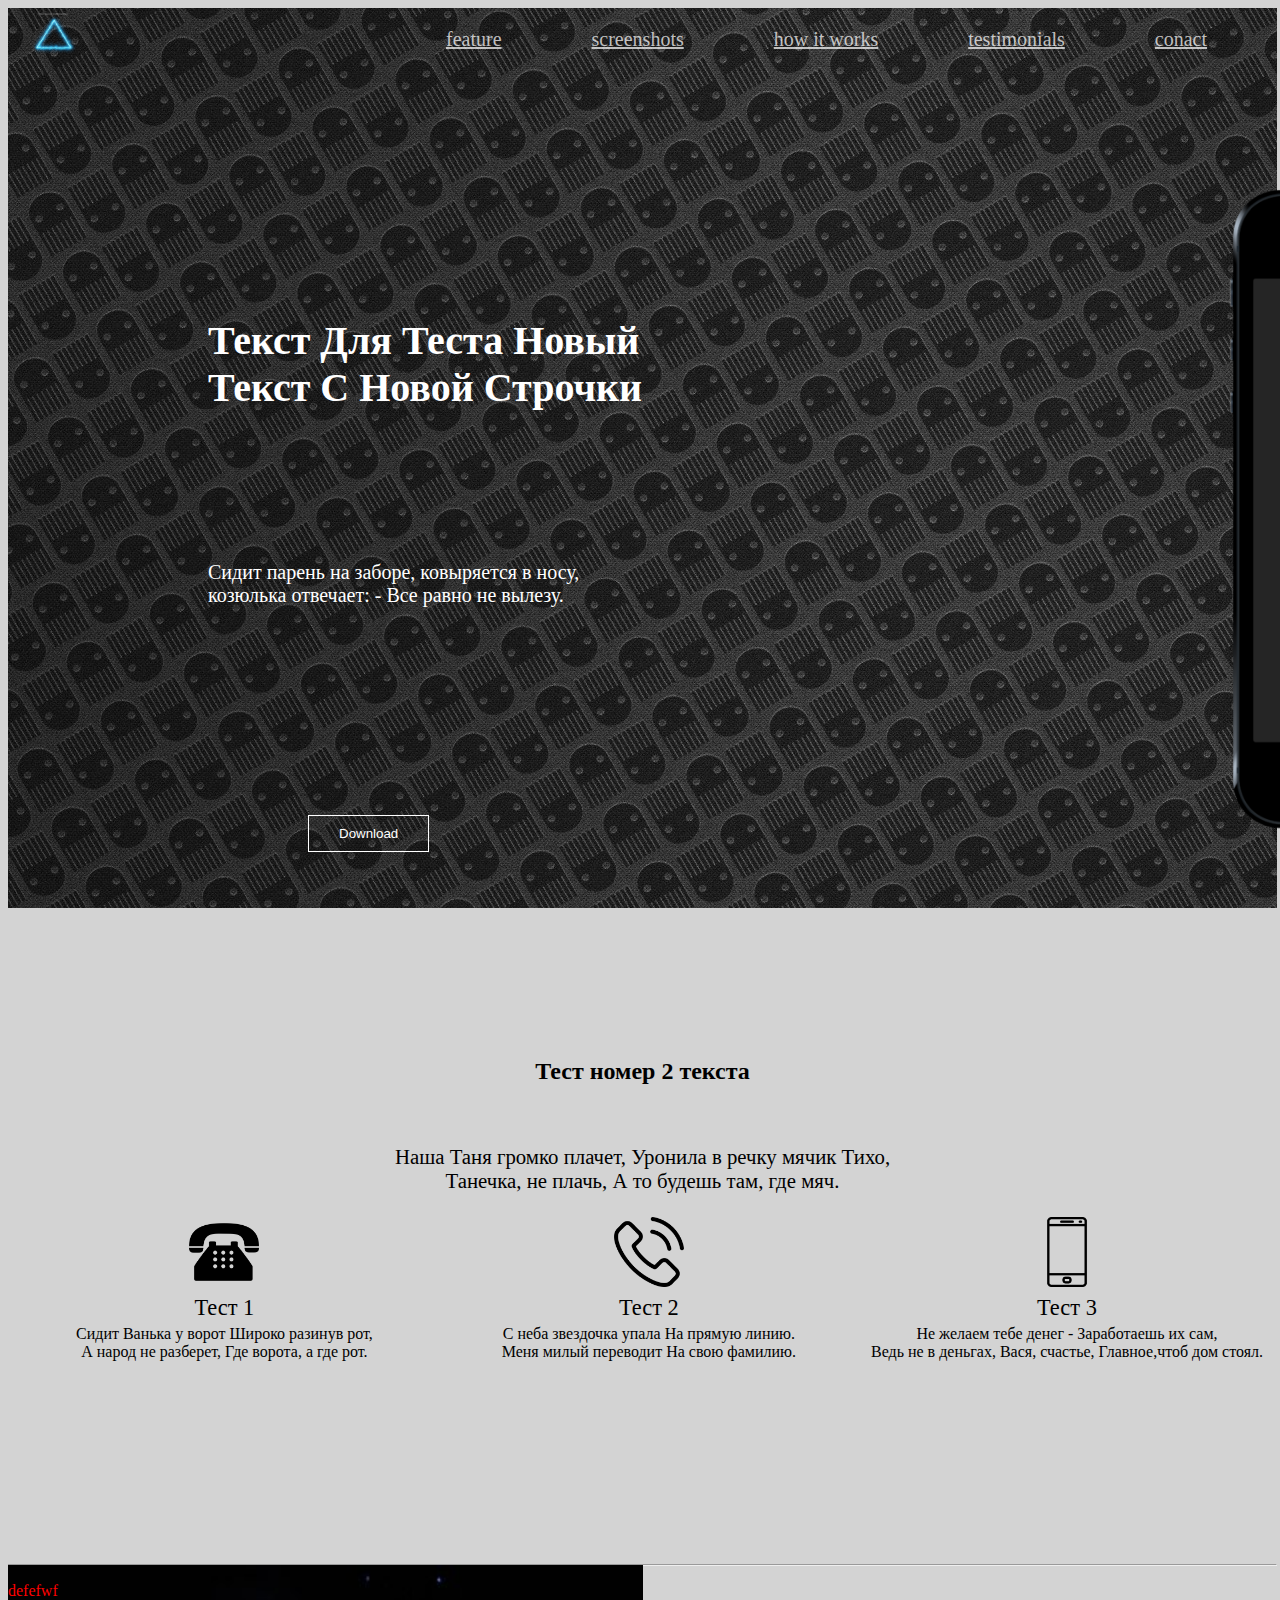
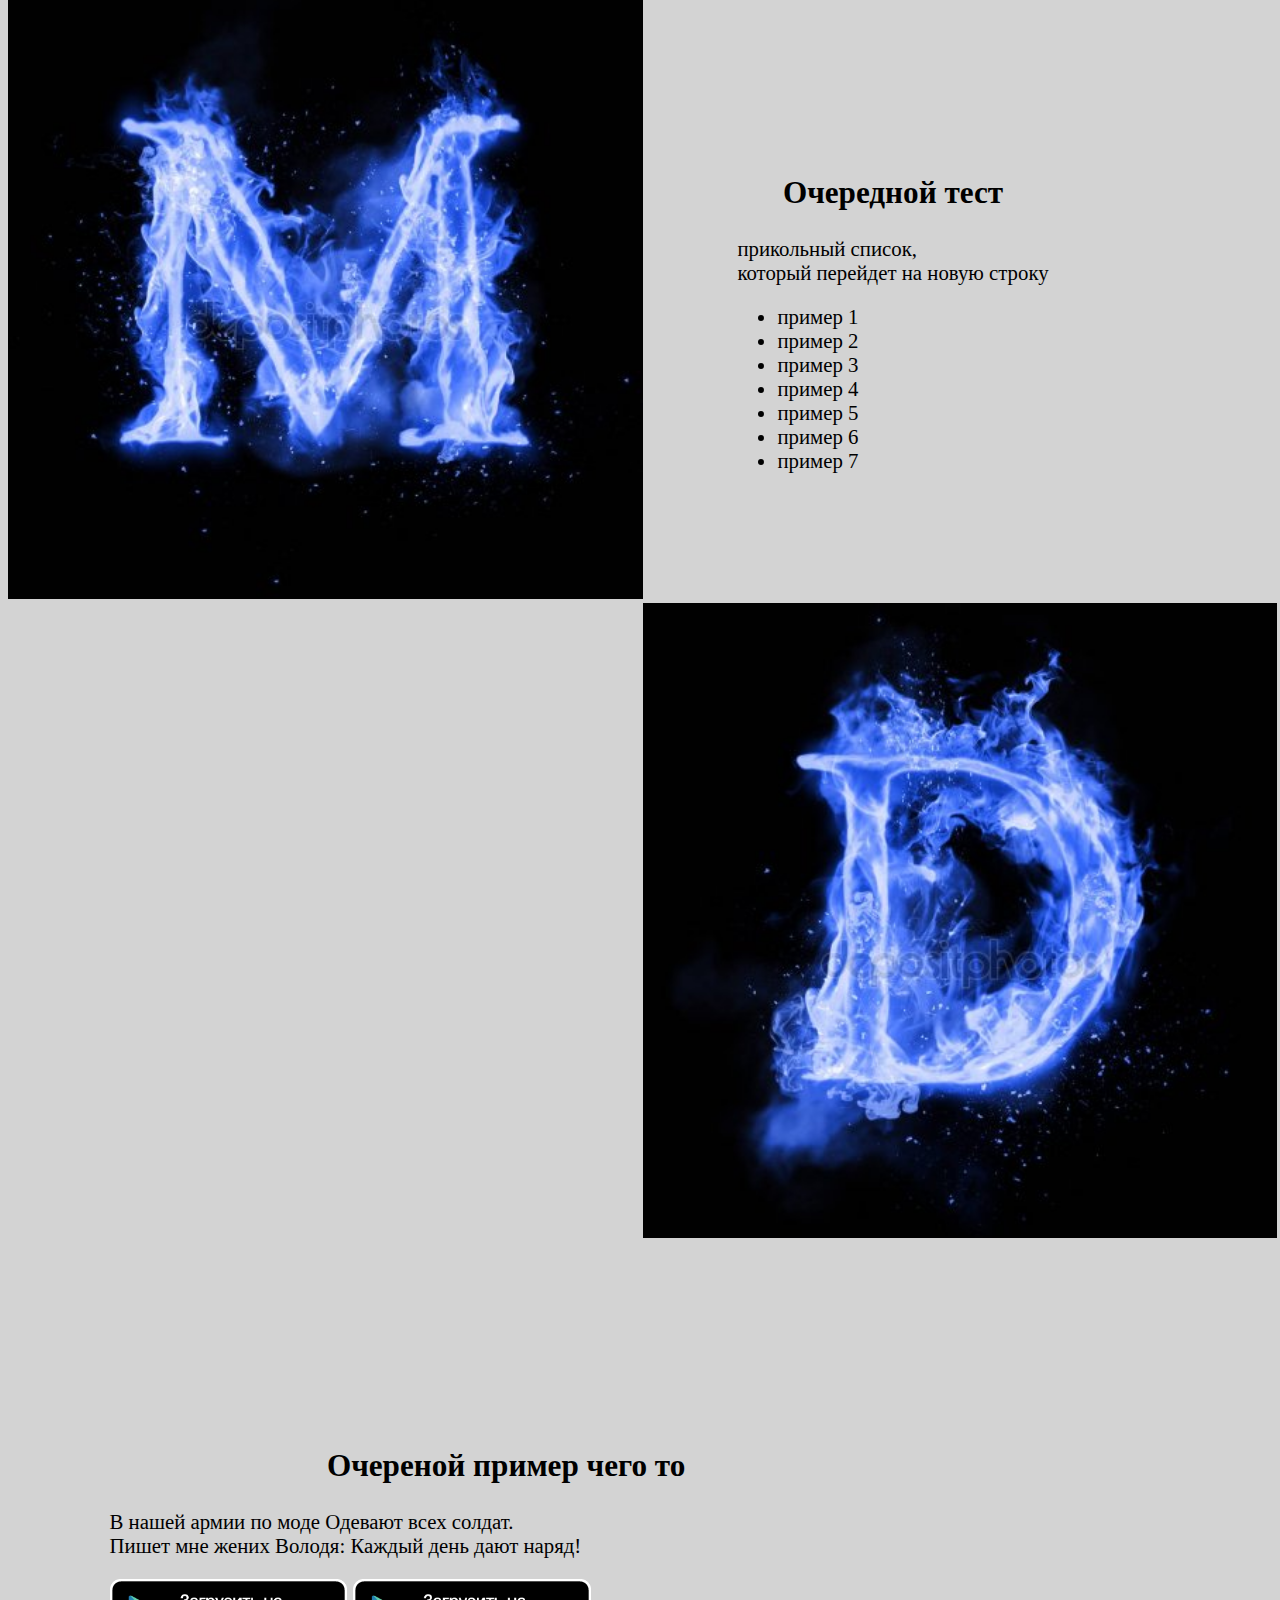
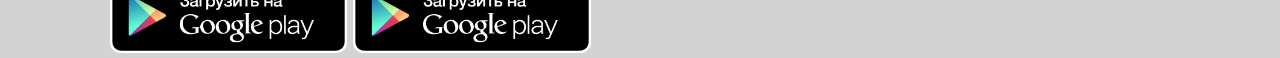
<file: week2/index.html>
<!DOCTYPE html>
<html lang="ru">
  <body>
  <head>
    <meta charset="utf-8">
    <title>test </title>
    <link rel="stylesheet" href="style.css">
    <link href="https://fonts.googleapis.com/css?family=Playfair+Display&display=swap" rel="stylesheet">
  </head>
       
       <nav  style="background-image: url(picture/kosmos.jpg)" class="size">
        
          <ul class="ul-up">
              <li class="li-up"><a href="#">feature</a></li>
              <li class="li-up"><a href="#">screenshots</a></li>
              <li class="li-up"><a href="#">how it works</a></li>
              <li class="li-up"><a href="#">testimonials</a></li>
              <li class="li-up"><a href="#">conact</a></li>
              
          </ul>
          <img src="picture/2.png" class="logo">
          <h1>Текст для теста новый<br> текст с новой строчки</h1>
<div class="p1"> <p>Сидит парень на заборе, ковыряется в носу,<br> козюлька отвечает: - Все равно не вылезу.</p> </div>
          <img src="picture/tel.png" class="tel">
         <button type="button">Download</button>
          
        </nav>
       <main>
         <h2>Тест номер 2 текста</h2>
         <div class="p2"> 
           <p> Наша Таня громко плачет, Уронила в речку мячик Тихо,<br> Танечка, не плачь, А то будешь там, где мяч.</p> 
        </div>

       <table border="0">
         <tr>
           <th style="width: 980px"><img src="picture/logo1.png" width="70px"></th>
           <th style="width: 33%"><img src="picture/logo2.png" width="70px"></th>
           <th style="width: 33%"><img src="picture/logo3.png" width="70px"></th>
         </tr>
         <tr>
           <td style="text-align: center" class="td-h2">Тест 1</td>
           <td style="text-align: center" class="td-h2">Тест 2</td>
           <td style="text-align: center" class="td-h2">Тест 3</td>
         </tr>
         <tr>
           <td style="text-align: center" >Сидит Ванька у ворот 
              Широко разинув рот,<br> 
              А народ не разберет, 
              Где ворота, а где рот.</td>
           <td style="text-align: center">С неба звездочка упала 
              На прямую линию. <br>
              Меня милый переводит 
              На свою фамилию.</td>
           <td style="text-align: center">Не желаем тебе денег - 
              Заработаешь их сам, <br>
              Ведь не в деньгах, Вася, счастье, 
              Главное,чтоб дом стоял.</td>
         </tr>
       </table>
       <hr>
       <img class="img1" src="picture/block1.jpg">
       <div class="h3-right p2">
       <h2> Очередной тест</h2>
       <p>прикольный список,<br> который перейдет на новую строку</p>
       <ul>
         <li>пример 1</li>
         <li>пример 2</li>
         <li>пример 3</li>
         <li>пример 4</li>
         <li>пример 5</li>
         <li>пример 6</li>
         <li>пример 7</li>
       </ul>
       </div>
       <img class="img2" src="picture/block2.jpg">
       <div class="h3-left p2">
       <h2>Очереной пример чего то</h2>
       <p>В нашей армии по моде 
          Одевают всех солдат.<br> 
          Пишет мне жених Володя: 
          Каждый день дают наряд!</p>
          <a href="*"> <img src="picture/logoplay.png" width="30%"></a>
          <a href="*"><img src="picture/logoplay.png" width="30%"></a>
        </div> 
      </main>
        <footer>
      <p style="color: red">defefwf</p>
    </footer>
      </body>
       
       
  
</html>
</file>
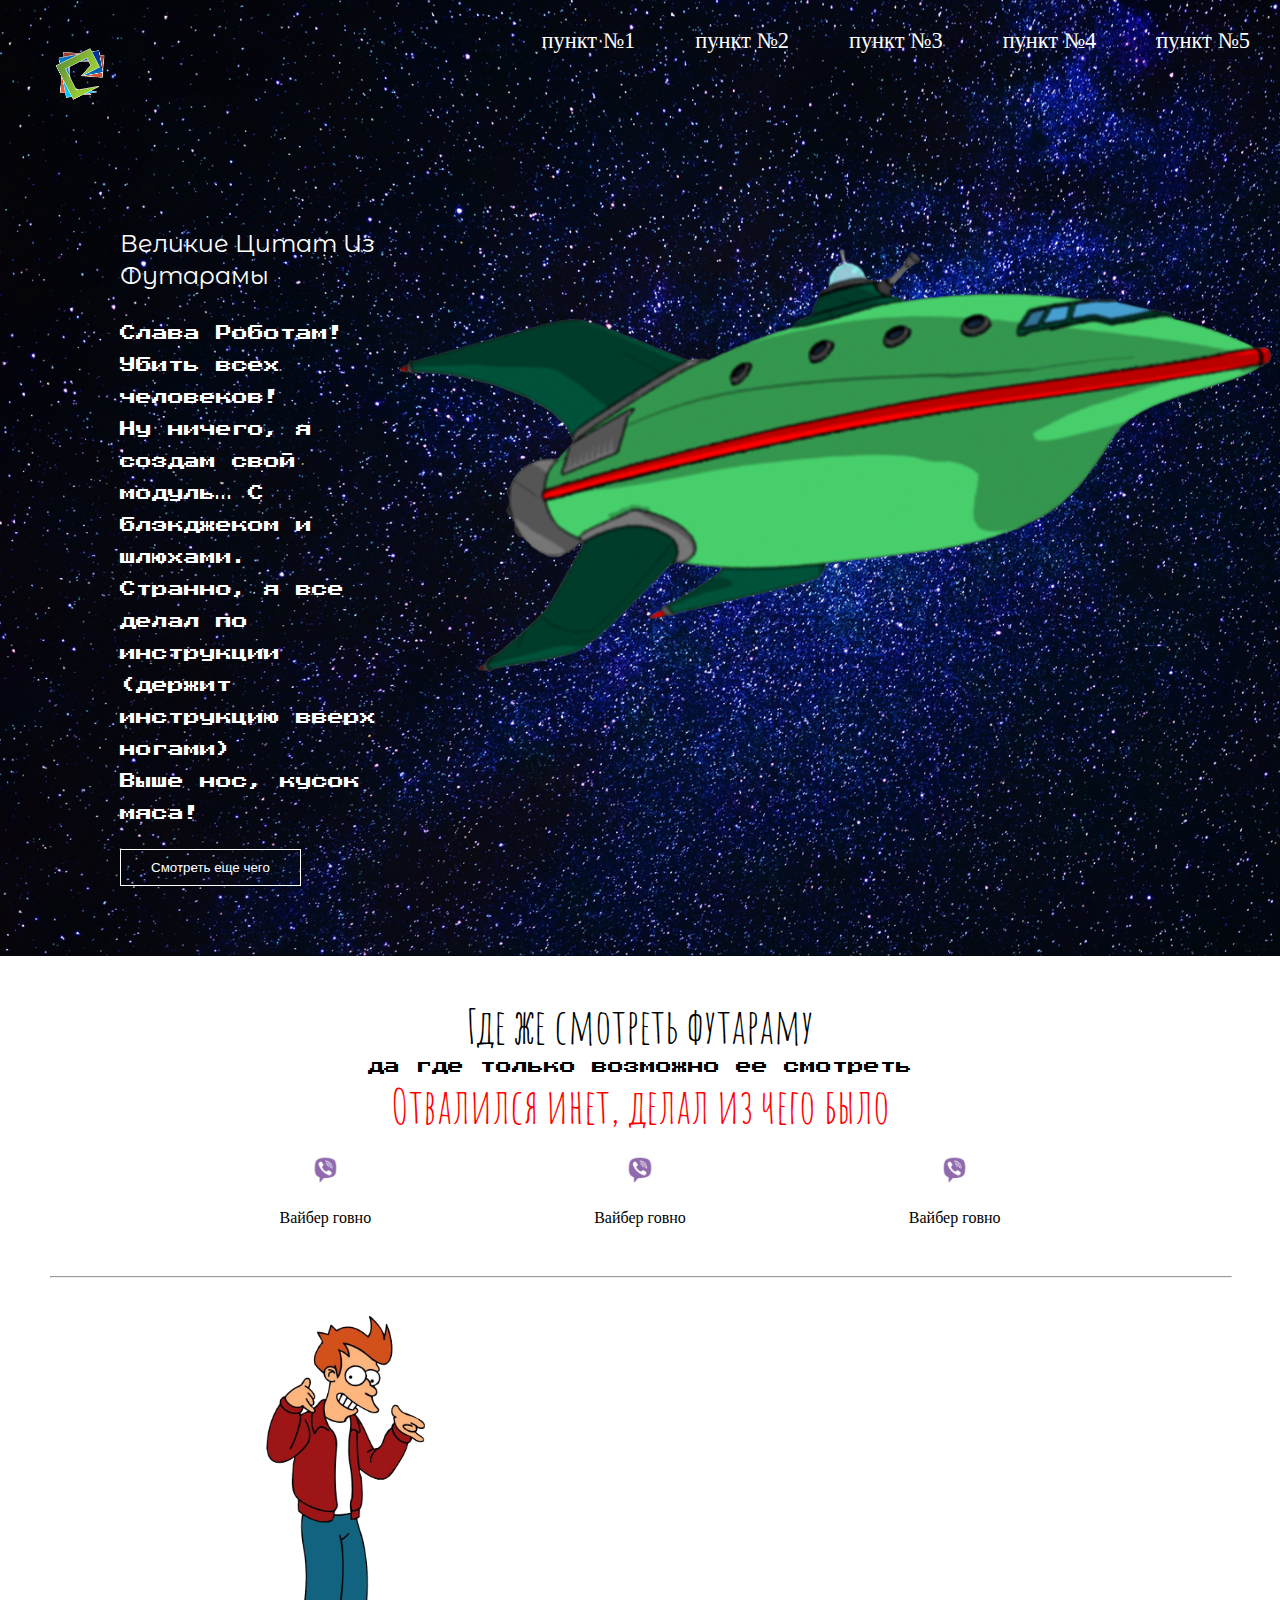
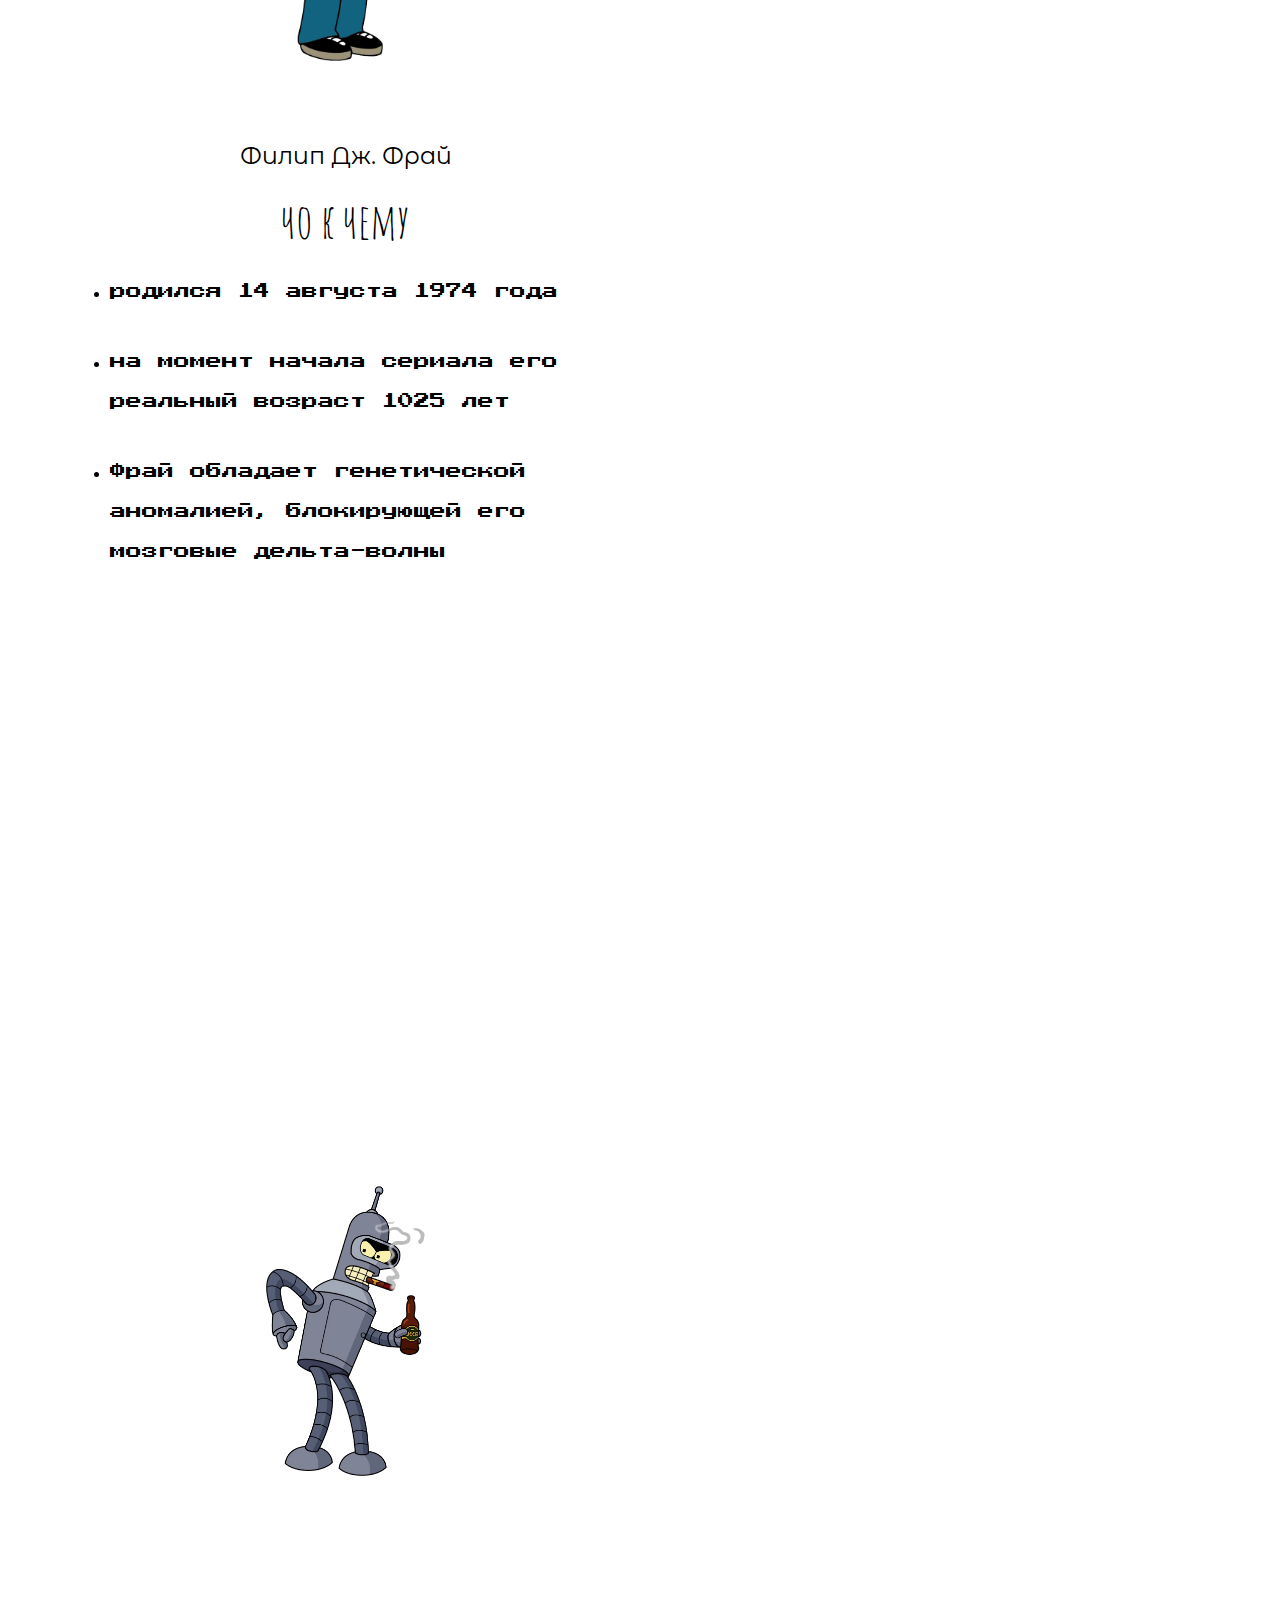
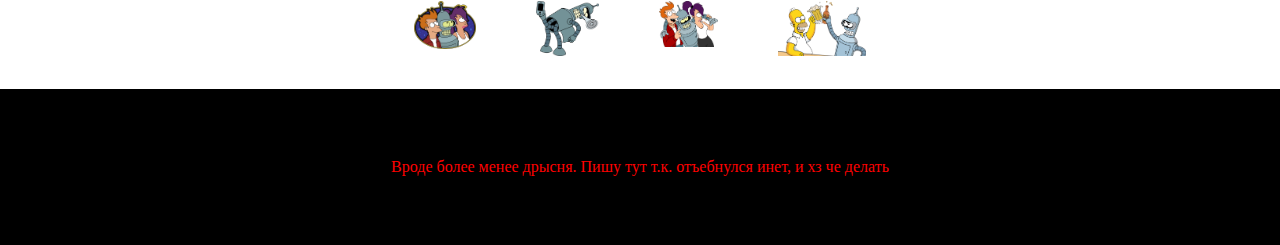
<file: week4/index.html>
<!DOCTYPE html>
<html>
  <head>
    <meta charset="utf-8">
    <title>Week 4</title>
    <link rel="stylesheet" href="reset.css">
    <link rel="stylesheet" href="style.css">
    <link href="https://fonts.googleapis.com/css?family=Amatic+SC|Montserrat+Alternates|Press+Start+2P&display=swap" rel="stylesheet">   
     <header>
          <nav>
              <ul class="spis">
                <li class="logot"><img src="pic/logo.png" width="100px" height="88px"></li>
                <li><a href="#">пункт №1</a></li>
                <li><a href="#">пункт №2</a></li>
                <li><a href="#">пункт №3</a></li>
                <li><a href="#">пункт №4</a></li>
                <li><a href="#">пункт №5</a></li>
            </ul>
            <div class="unhead">
                <div class="heimg">
                    <h1>Великие цитат из футарамы</h1>
                    <p> Слава Роботам! Убить всех человеков! <br>
                        Ну ничего, я создам свой модуль… С блэкджеком и шлюхами.<br>
                        Странно, я все делал по инструкции (держит инструкцию вверх ногами)<br>
                        Выше нос, кусок мяса!</p>
                      <button><a href="https://ru.wikiquote.org/wiki/%D0%A4%D1%83%D1%82%D1%83%D1%80%D0%B0%D0%BC%D0%B0" target="_blank"> Смотреть еще чего</a></button>
                </div>
                <img src="pic/futurama.png" width="80%" height="80%" style="object-fit: scale-down">
            </div>
          </nav>
      </header>
      <section class="gde">
            <h2>Где же смотреть футараму</h2>
            <p style="text-align: center">
               да где только возможно ее смотреть 
               </p>
            <h2>Отвалился инет, делал из чего было</h2>
               <ul class="test">
                   <li>
                       <figure>
                           <img src="pic/viber.png" width="10%"> 
                           <figcaption>Вайбер говно </figcaption>
                        </figure>   
                    </li>
                   <li>
                       <figure>
                        <img src="pic/viber.png" width="10%"> 
                        <figcaption>Вайбер говно</figcaption>
                     </figure>   
                   </li>
                   <li>
                       <figure>
                        <img src="pic/viber.png" width="10%"> 
                        <figcaption>Вайбер говно</figcaption>
                     </figure>   
                    </li>
               </ul>
            <hr>
            <ul class="kvadrat">
                <li class="kvadr"><img src="pic/fry.png" width="30%" style="object-fit: scale-down"> </li>
                <li class="kvadr"><h1>Филип Дж. Фрай</h1>
                    <h2>чо к чему</h2>
                    <ul>
                        <li class="metka"><p>родился  14 августа 1974 года</p></li>
                        <li class="metka"><p>на момент начала сериала его реальный возраст 1025 лет</p></li>
                        <li class="metka"><p>Фрай обладает генетической аномалией, блокирующей его мозговые дельта-волны</p></li>
                    </ul>
                </li>
                <li class="kvadr"><iframe width="100%" height="450px" src="https://www.youtube.com/embed/Z1xwZr_sXJI" frameborder="0" allow="accelerometer; autoplay; encrypted-media; gyroscope; picture-in-picture" allowfullscreen></iframe></li>
                <li class="kvadr"><img src="pic/bender.png" width="30%" style="object-fit: scale-down"> </li>
            </ul>
        </section>
        <section>
            <ul class="podval">
                <li><img src="pic/foot1.png" alt="logo" width="100%" style="object-fit: scale-down"> </li>
                <li><img src="pic/foot2.png" alt="logo" width="100%" style="object-fit: scale-down"></li>
                <li><img src="pic/foot3.png" alt="logo" width="100%" style="object-fit: scale-down"> </li>
                <li><img src="pic/foot4.png" alt="logo" width="100%" style="object-fit: scale-down"> </li>
            </ul>
        </section>
        <footer>
            Вроде более менее дрысня. Пишу тут т.к. отъебнулся инет, и хз че делать
        </footer>
    </body>
</file>
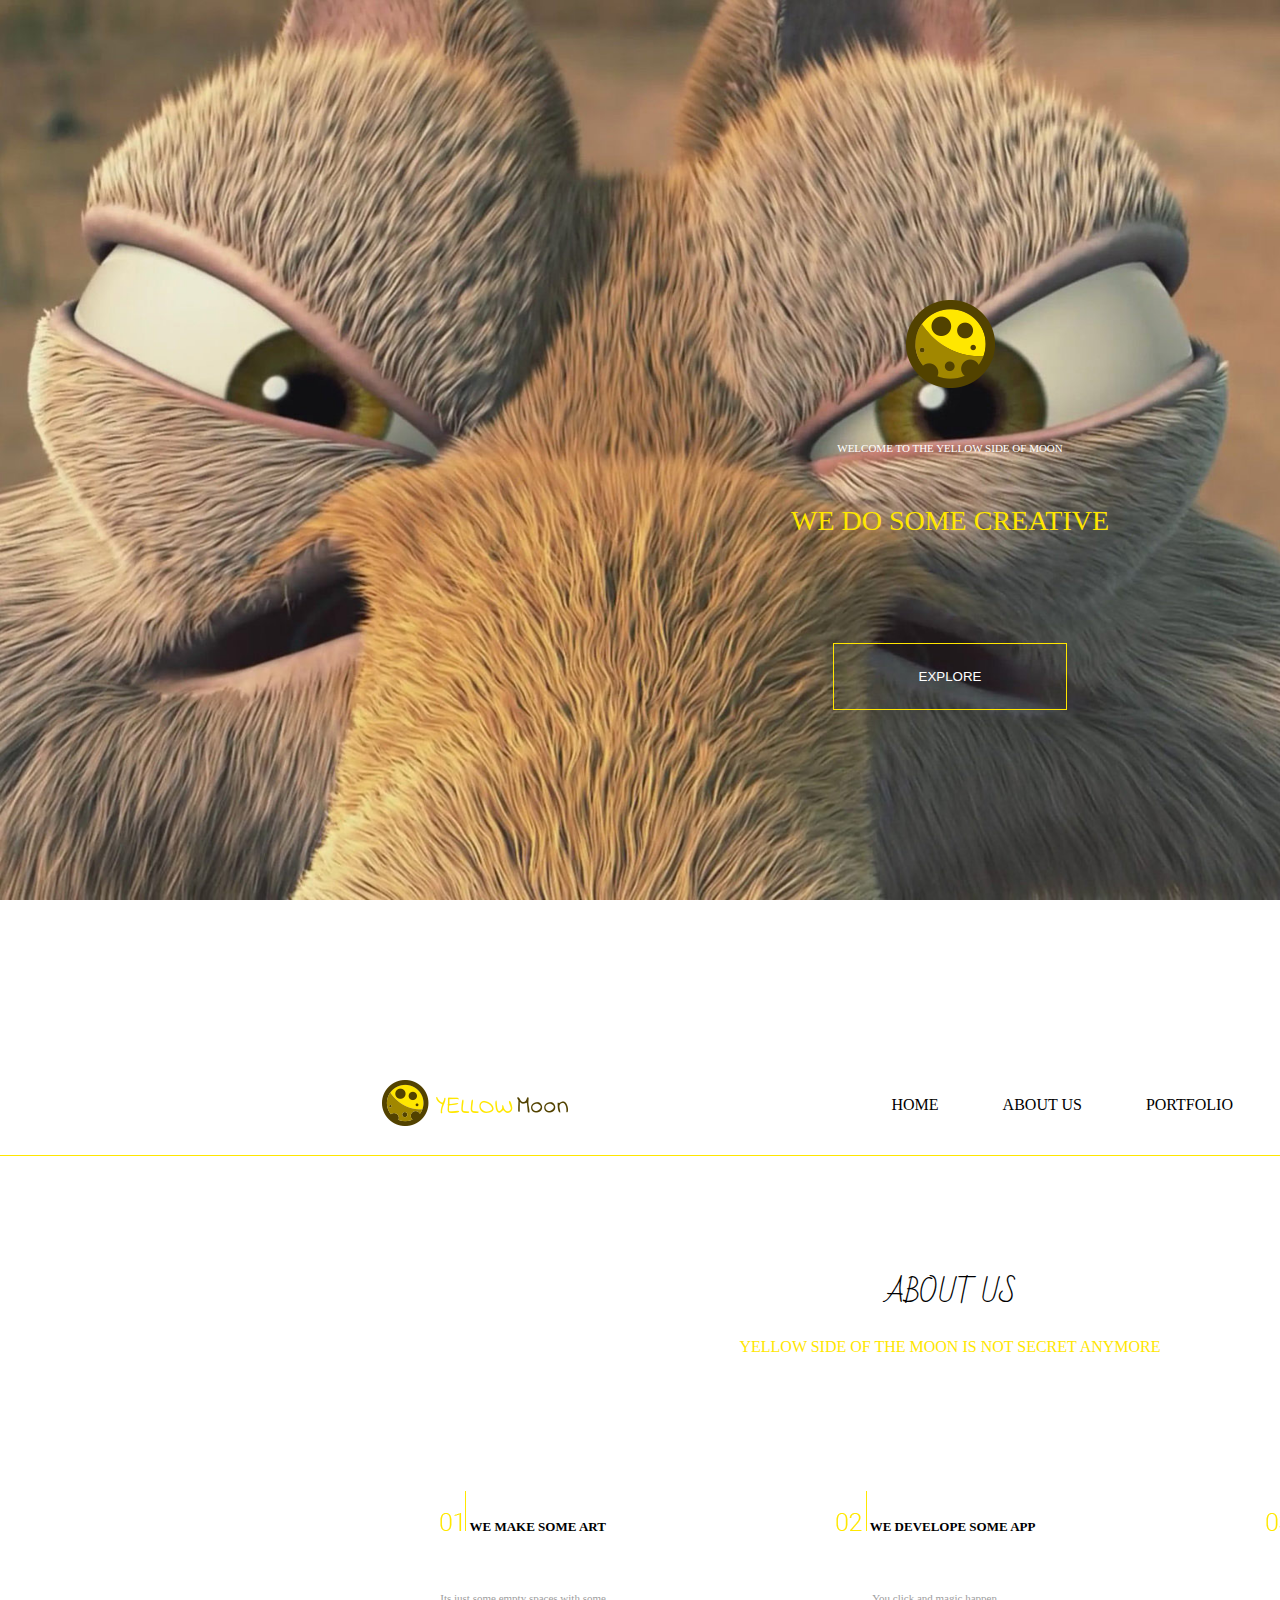
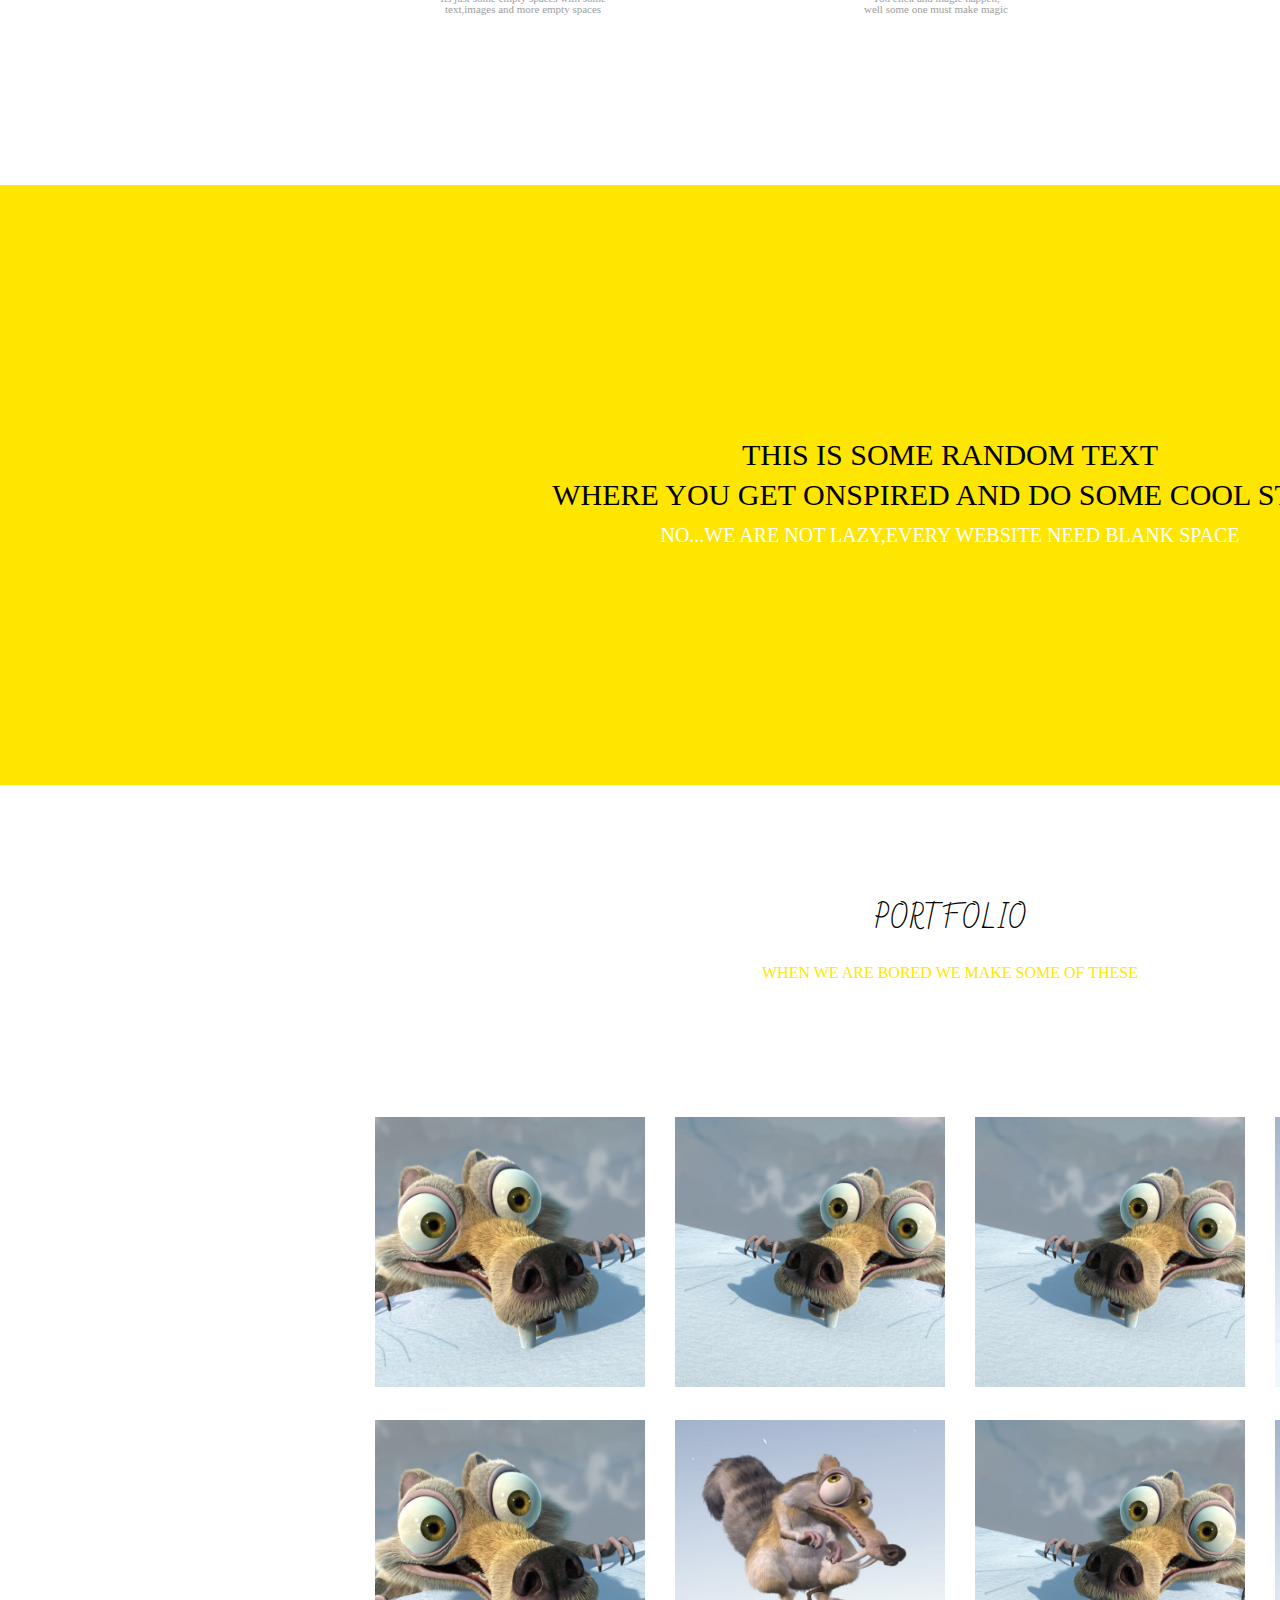
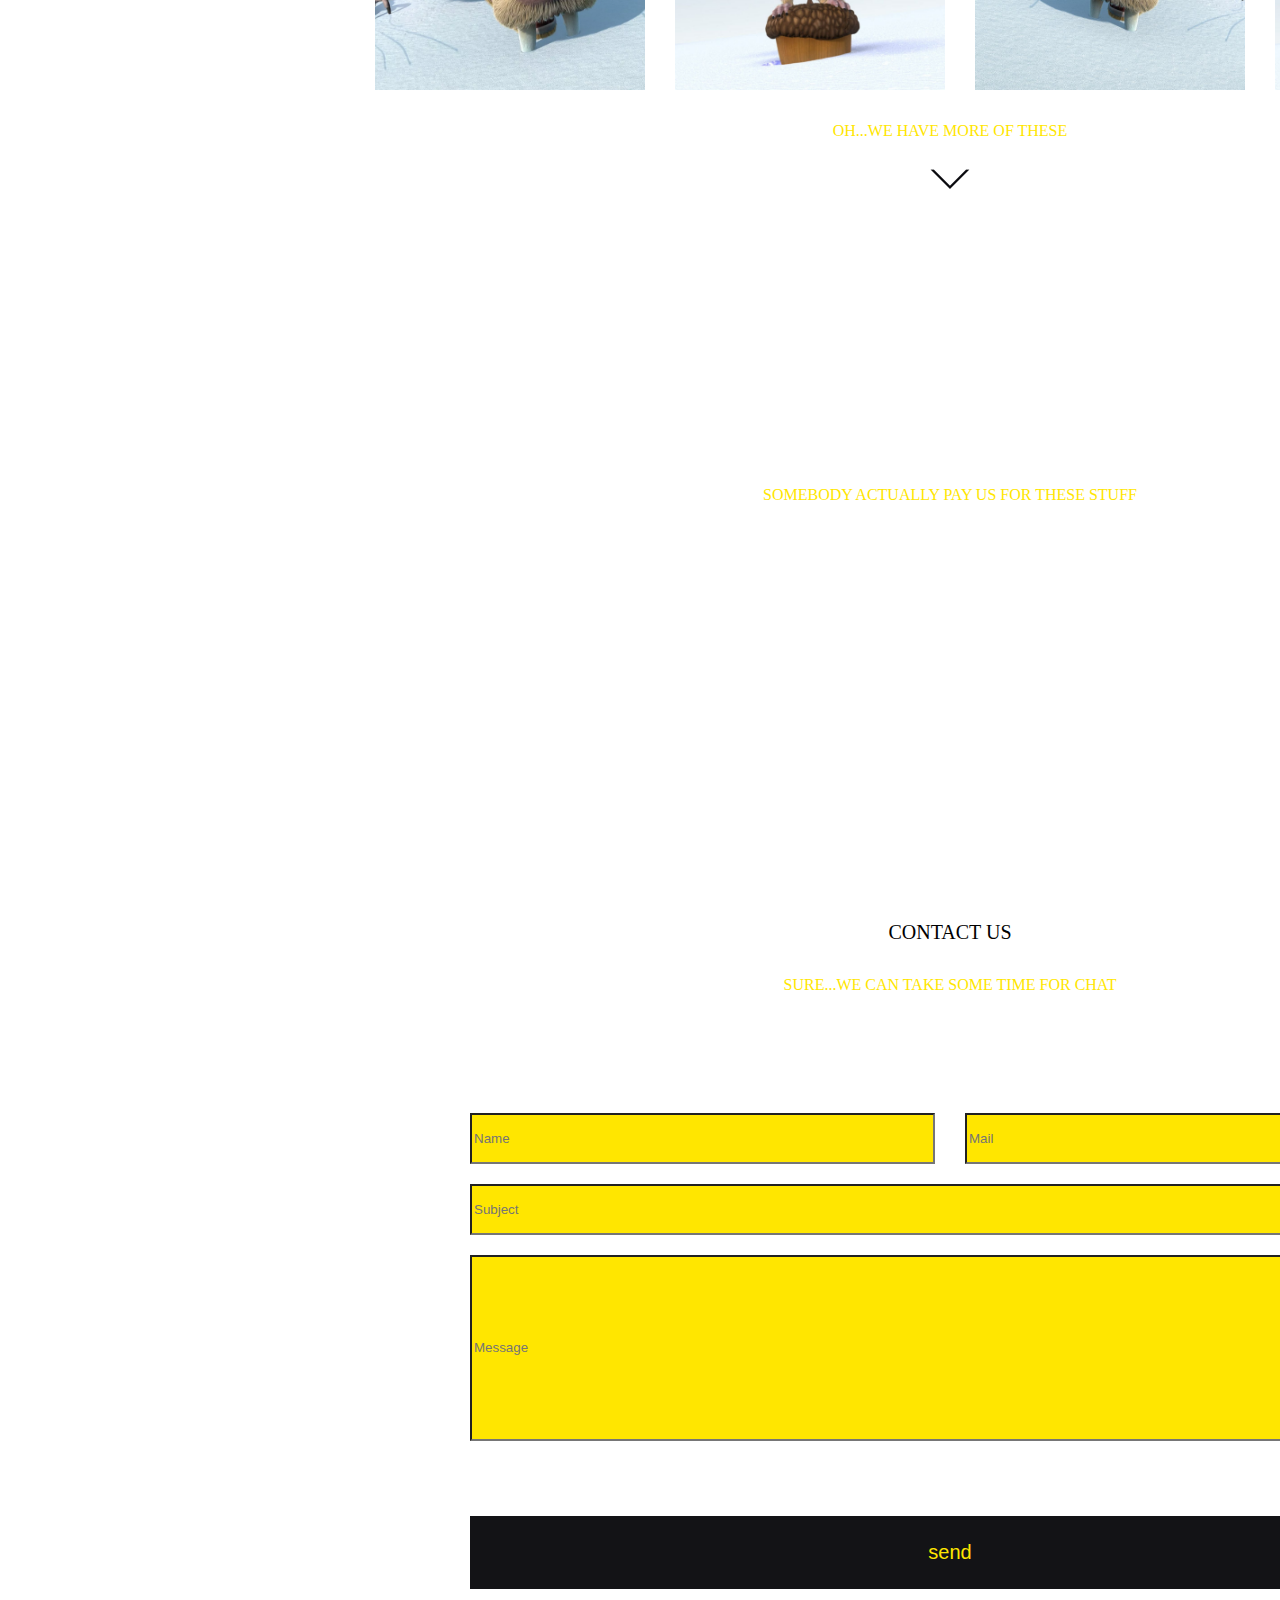
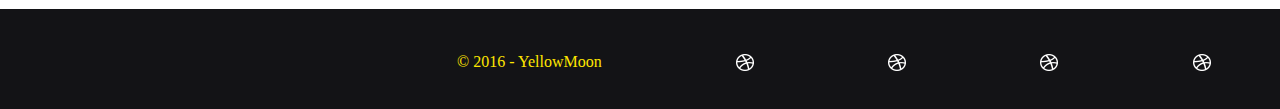
<file: week5/index.html>
<!DOCTYPE html>
<html>
    <meta charset="utf-8">
    <title>Week 5</title>
    <link rel="stylesheet" href="reset.css">
    <link rel="stylesheet" href="style.css">
    <link href="https://fonts.googleapis.com/css?family=Bad+Script&display=swap" rel="stylesheet">
<body>
    <header>
        <ul class="welc">
            <li><img src="img/Logo.png"></li>
            <li>WELCOME TO THE  YELLOW SIDE OF MOON</li>
            <li>WE DO SOME CREATIVE </li>
            <li><button>EXPLORE</button></li>
        </ul>
    </header>
    <section>
        <ul class="menug">
            <li><img src="img/Logosec.png"> </li>
            <li><a href="#">HOME</a></button></li>
            <li><a href="#">ABOUT US</a></li>
            <li><a href="#">PORTFOLIO</a></li>
            <li><a href="#">CLIENTS</a></li>
            <li><a href="#">CONTACT</a></li>
        </ul>
        <img class="linia" src="img/Separator.png">
        <div class="about">
        <h1>ABOUT US</h1>
        <p>YELLOW SIDE OF THE MOON IS NOT SECRET ANYMORE</p>
        </div>
        <ul class="make">
            <li><img src="img/01.png"> <img src="img/Path.png"> WE MAKE SOME ART </li>
            <li><img src="img/02.png"> </div><img src="img/Path.png"> WE DEVELOPE SOME APP</li>
            <li><img src="img/03.png"> </div><img src="img/Path.png"> WE TAKE SOME PHOTOGR</li>
            <li>Its just some empty spaces with some <br> text,images and more empty spaces</li>
            <li>You click and magic happen,<br> well some one must make magic</li>
            <li>This is the easy part of job,<br> just point camera and shoot</li>
        </ul>
    </section>
    <section class="zelti">
        <p>THIS IS SOME RANDOM TEXT <br> WHERE YOU GET ONSPIRED AND DO SOME COOL STUFF</p>
        <p>NO...WE ARE NOT LAZY,EVERY WEBSITE NEED BLANK SPACE</p>
    </section>
    <section class="about">
        <h1 >PORTFOLIO</h1>
        <p>WHEN WE ARE BORED WE MAKE SOME OF THESE</p>
    </section>
    <section>
        <ul class="imgz">
            <li><img src="img/belka.png"></li>
            <li><img src="img/belka2.jpg"></li>
            <li><img src="img/belka2.jpg"></li>
            <li><img src="img/belka3.jpg"></li>
            <li><img src="img/belka.png"></li>
            <li><img src="img/belka3.jpg"></li>
            <li><img src="img/belka2.jpg"></li>
            <li><img src="img/belka3.jpg"></li>
        </ul>
        <p class="pzelt">OH...WE HAVE MORE OF THESE</p>
        <div class="vniz"><img src="img/Arrow.png"></div>
    </section>
    <section class="back2" >
        <h1>CLIENTS</h1>
        <p>SOMEBODY ACTUALLY PAY US FOR THESE STUFF</p>
        <ul class="clients">
            <li><img src="img/c1.png"> </li>
            <li><img src="img/c2.png"> </li>
            <li><img src="img/c3.png"> </li>
            <li><img src="img/c4.png"> </li>
            <li><img src="img/c5.png"> </li>
            <li><img src="img/c6.png"> </li>
        </ul>
    </section>
    <section class="cont">
        <h1>CONTACT US</h1>
        <p>SURE...WE CAN TAKE SOME TIME FOR CHAT</p>
        <div class="forma">
            <input type="text" name="name" id="name" placeholder="Name" class="pole">
            <input type="text" name="mail" id="mail" placeholder="Mail" class="pole">
            <input type="text" name="subject" id="subject" placeholder="Subject"class="pole sub">
            <input type="text" name="message" id="message" placeholder="Message"class="pole mes">
            <button class="send">send</button>
        </div>
    </section>
    <footer>
        <ul class="foot">
            <li> © 2016 - YellowMoon</li>
            <li><img src="img/Dribble.png"></li>
            <li><img src="img/Dribble.png"></li>
            <li><img src="img/Dribble.png"></li>
            <li><img src="img/Dribble.png"></li>
            <li><img src="img/Dribble.png"></li>
        </ul>
    </footer>
</body>
</html>
</file>
<file: week2/style.css>
body {
  background-color: rgb(211, 211, 211);
  
}

nav {
    height: 20px;
    
  }
.li-up {
    display: inline; /*сделать горизонталь для списка*/
    margin: 15px; 
    margin-right: 70px;
    text-align: center; /*текс по центру*/
    color: #000;
    
 }
 .ul-up {
   float: right; /*позиция текста*/
 }
.size {
  width: 100.4%;
  height: 900px;
  font-size: 20px;
  background: no-repeat;
  background-color: black;
  border: 1px;
  margin: 0px;
}
a {
  color:rgba(255, 255, 255, 0.719);
}
.logo {
  margin-left: 10px;
  margin-top:5px;
  width: 70px;
}
h1 {
  float: center;
  color:white;
  margin-top:250px;
  margin-left: 200px;
  text-transform: capitalize;
   font-family: 'Amatic SC', cursive;
   text-align: left;
}
.p1{
  float: center;
  color:white;
  margin-left: 200px;
  margin-top:150px;
  text-align: left;
  
}
.tel {
  margin-top:-450px;
  margin-left: 1200px;
  width:350px;
}
button {
  margin-left:-1250px;
  margin-bottom: 300px;
  color: white;
  padding:10px;
  padding-left: 30px;
  padding-right: 30px;
  background-color: Transparent;
  background-repeat:no-repeat;
  border: 1px solid white;
  cursor:pointer;
  overflow: hidden;
}
h2 {
  margin-top:0px;
  padding-top: 150px;
  text-align: center;
  font-family: 'Playfair Display SC', serif;
  

}
.p2 {
  text-align: center;
  color: black;
  margin-top:60px;
  font-size: 1.3em;
}


main {
  background-color: rgb(211, 211, 211);
  height: 658px;
  width: 100.4%;
}
.td-h2 {
  font-size: 1.4em;
}
hr{
  margin-top: 200px;
  margin-bottom: -1px;

}
.h3-right
{
  float: right;
  margin-right: 18%;
  text-align: left;
  margin-bottom: -10px;

}
.h3-left {
  float: left;
  margin-left: 08%;
  text-align: left;
   
}
.img1{
  width: 50%;
  margin-top: 0px"
}
.img2 {
  width: 50%;
   float: right;
}
footer {
  float: bottom;
}
</file>
<file: week4/style.css>
header {
    background-image: url(pic/kosmos.jpg);
    background-size: cover;
    background-repeat: no-repeat;
}
.spis {
    display: flex;
    font-size: 1.4em;
    color:white;
    justify-content: flex-end;
}
li {
    margin:30px;
    color:white;
}
a {
    color:white;
    text-decoration-line: none;
}
.logot {
    display:flex;
    flex-grow: 1;
}
.unhead {
    display: flex;
    justify-content: space-around;
    height: 100%;
    color: white;
    margin-left: 120px;
    margin-top: 80px;
    padding-bottom: 70px;
    line-height: 2em;
}
.heimg {
    width: 50%;
}
h1 {
    font-family: 'Montserrat Alternates', sans-serif;
    text-transform: capitalize;
    font-size: 1.5em;
    padding-bottom: 25px;
}
p {
    font-family: 'Press Start 2P', cursive;
    text-align: left;
}
button {
    margin-top:20px;
    color: white;
    padding:10px;
    padding-left: 30px;
    padding-right: 30px;
    background-color: Transparent;
    background-repeat:no-repeat;
    border: 1px solid white;
    cursor:pointer;
    overflow: hidden;
}
.gde {
    text-align: center;
    margin: 50px;
    line-height: 2.5em;
}
h2 {
    font-family: 'Amatic SC', cursive;
    font-size: 3em;
}
.kvadrat {
    display: flex;
    align-items: flex-start;
    flex-wrap: wrap;
    height:10%;
}
.kvadr {
    width: 45%;
    color:black;
    
}
.kvadrat p:only-of-type {
    color:black;
}
.metka {
    list-style-type: disc;
    color: black;
    size: 2em;
}
.spiskart {
    display: flex;
    align-items: flex-start;
    flex-wrap: wrap;
    height: 100%;
}
.spiskartli {
    width: 20%;
}
hr {
    width: 5px;
    color: black;
    width: 100%;
}
.podval {
    display: flex;
    align-items: flex-start;
    flex-wrap: nowrap;
    height: 100%;
    text-align: center;
    padding-left:30%;
    padding-right: 30%;
}
footer {
    background-color: black;
    font-size: 2 em;
    color: red;
    text-align: center;
    padding: 70px;
}
.test {
    display: flex;
    align-items: flex-start;
    flex-wrap: nowrap;
    height: 100%;
    text-align: center;
    padding-left:10%;
    padding-right: 10%;
}
.test figcaption:only-of-type {
    color: black;
}
.gde h2:nth-child(3) {
    color:red;
}
</file>
<file: week5/style.css>
html {
    min-width: 1900px;
}
header {
    background-image: url(img/back.jpg);
    background-size: cover;
    background-repeat: no-repeat;
    background-position:center;
    background-attachment: fixed;
    height: 1050px;
}
.welc {
    display: flex;
    flex-direction: column;
    align-items: center;
    padding-top:247px;
    height: 100%;
    color: white;
}
.welc li {
    padding-top:53px;
    font-size: 11px;
 }
.welc li:nth-child(3) {
    color:#ffe600;
    font-size: 28px;
 }
.welc li:nth-child(4) {
     font-size: 11px;
 }
button {
    color: white;
    background-color: Transparent;
    background-repeat:no-repeat;
    cursor:pointer;
    overflow: hidden;
    border:1px solid #ffe600;
    padding-top: 25px;
    padding-bottom: 25px;
    padding-left: 85px;
    padding-right: 85px;
    margin-top: 55px;
 }
.menug {
    display: flex;
    justify-content: flex-end; 
    margin-top: 30px;
    padding-right:10px;
  }
.menug li {
      padding-left: 20px;
      align-self: center;
  }
.menug li:nth-child(1) {
    align-items: flex-start;
    margin-right: 282px;
    align-self:flex-start;
   
  }
.menug li:nth-child(6) {
    padding-right: 367px;
  }
.menug li a:hover {
      border:2 px solid #ffe600;
  }
a {
    color:black;
    text-decoration: none;
    border:2px solid white;
    padding-left: 20px;
    padding-right: 20px;
    padding-top: 16px;
    padding-bottom: 16px;
  }
a:hover {
    border:2px solid #ffe600;
    
  }
.linia {
    margin-top: 26px;
    max-width: 1900px;
  }
.about {
    text-align: center;
    margin-top: 120px;
    margin-bottom: 136px;
  }
.about h1 {
    font-size: 28px;
    font-family: 'Bad Script', cursive;
    margin-bottom: 32px;
      }
.about p {
    color: #ffe600;
 }
.make {
    margin-left: 415px;
    margin-right: 405px;
    margin-bottom: 170px;
    text-align: center;
    display: grid;
    grid-template-columns: auto auto auto;
    grid-template-rows: auto auto;
    grid-column-gap: 180px;
}
.make li:nth-child(-n+3){
    color:black;
    margin-bottom: 60px;
    align-self: center;
    justify-self: center;
    font-size: 13px;
    font-weight: bold;
}
.make li:nth-child(n+4){
    color:#9d9d9d;
    font-size: 11px;
}
.zelti{
    background-color: #ffe600;
    height: 350px;
    text-align: center;
    padding-top: 250px;
    font-size: 30px;
    line-height:40px;
}
.zelti p:last-child {
    color:white;
    font-size: 20px
}
.imgz{
  display:grid;
  grid-template-columns: auto auto auto auto;
  grid-template-rows: auto auto;
  text-align: center;
  margin-left: 375px;
  margin-right: 375px;
  background-color: white;
  grid-row-gap:30px;
  grid-column-gap: 30px;
}
.imgz li img {
  max-width: 270px;
  max-height: 200px;
  min-width: 270px;
  min-height: 270px;
  object-fit: cover;
}
.pzelt {
  color: #ffe600;
  margin-top: 30px;
  text-align: center;
}
.vniz {
  text-align: center;
  margin-top: 30px;
  margin-bottom: 115px;
}
.back2 {
  background-image: url(img/back2.jpg);
  height: 500px;
  background-size: cover;
  background-repeat: no-repeat;
  background-position:center;
  background-attachment: fixed;
}
.back2 h1 {
  padding-top: 120px;
  text-align: center;
  color:white;
  font-size: 30px;
}
.back2 p {
  color: #ffe600;
  text-align: center;
  padding-top: 30px;
}
.clients {
  display: grid;
  grid-template-columns: auto auto auto auto auto auto;
  grid-column-gap: 105px;
  margin-left: 420px;
  margin-right: 425px;
  margin-top: 140px;
  text-align: center;
}
.forma {
  display: grid;
  grid-template-rows: auto auto auto auto;
  grid-template-columns: auto auto;
  grid-row-gap: 20px;
  grid-column-gap: 30px;
  text-align: center;
  margin-left: 470px;
  margin-right: 470px;
  padding-bottom: 20px;
}
.sub {
  height: 100px;
  grid-column:1/3;
  grid-row: 2/3;
}
.pole  {
  background-color: #ffe600;
  color:white;
  height: 45px;
}
.mes {
  grid-column:1/3;
  grid-row: 3/4;
  height: 180px;
}
.send {
  background-color: #131316;
  grid-column:1/3;
  grid-row: 4/5;
  color: #ffe600;
  font-size: 20px;
  border:0px;
}
.cont {
  margin-top: 115px;
  text-align: center;
}
.cont h1 {
  font-size: 20px;
  margin-bottom: 35px;
}
.cont p {
  color:#ffe600;
  margin-bottom: 120px;
}
footer{
  background-color: #131316;
  height: 100px;
}
.foot {
  display: grid;
  grid-template-columns: auto auto auto auto auto auto;
  text-align: center;
  color: #ffe600;
  margin-left: 390px;
  margin-right: 470px;
  padding-top: 45px;
}
</file>
